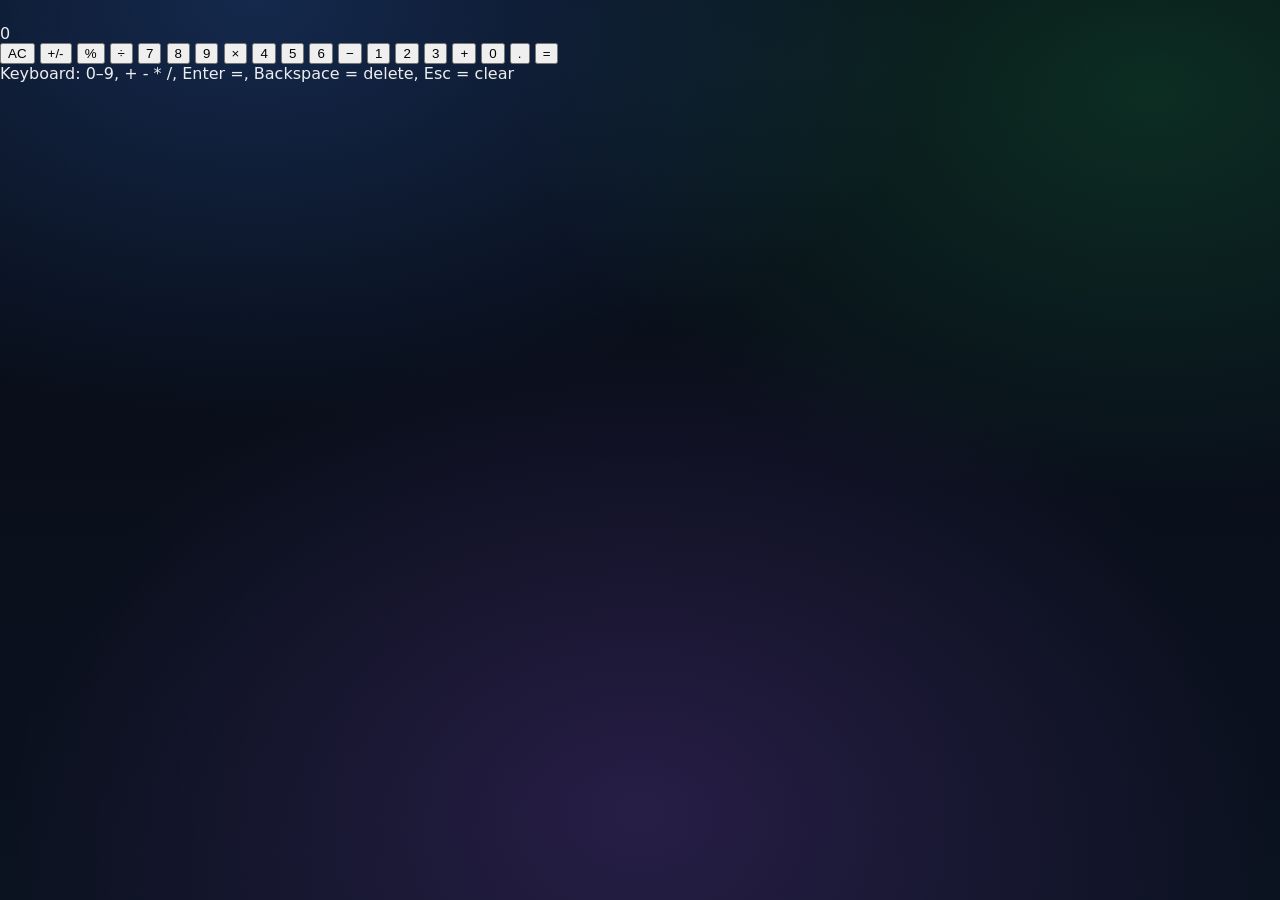
<file: Task2_Build_Calculator/index.html>
<!doctype html>
<html lang="en">
  <head>
    <meta charset="utf-8" />
    <meta name="viewport" content="width=device-width, initial-scale=1" />
    <title>Calculator</title>
    <link rel="stylesheet" href="style.css" />
  </head>
  <body>
    <main class="app" aria-label="Calculator">
      <section class="calculator" aria-label="Calculator panel">
        <div class="display" role="group" aria-label="Display">
          <div id="equation" class="equation" aria-live="polite"></div>
          <output
            id="result"
            class="result"
            aria-live="polite"
            aria-label="Current value"
            >0</output
          >
        </div>

        <div class="keys" role="group" aria-label="Calculator keys">
          <button class="key key--utility" data-action="clear" type="button">
            AC
          </button>
          <button class="key key--utility" data-action="sign" type="button">
            +/-
          </button>
          <button class="key key--utility" data-action="percent" type="button">
            %
          </button>
          <button class="key key--op" data-op="/" type="button">÷</button>

          <button class="key" data-digit="7" type="button">7</button>
          <button class="key" data-digit="8" type="button">8</button>
          <button class="key" data-digit="9" type="button">9</button>
          <button class="key key--op" data-op="*" type="button">×</button>

          <button class="key" data-digit="4" type="button">4</button>
          <button class="key" data-digit="5" type="button">5</button>
          <button class="key" data-digit="6" type="button">6</button>
          <button class="key key--op" data-op="-" type="button">−</button>

          <button class="key" data-digit="1" type="button">1</button>
          <button class="key" data-digit="2" type="button">2</button>
          <button class="key" data-digit="3" type="button">3</button>
          <button class="key key--op" data-op="+" type="button">+</button>

          <button class="key key--wide" data-digit="0" type="button">0</button>
          <button class="key" data-action="decimal" type="button">.</button>
          <button class="key key--equals" data-action="equals" type="button">
            =
          </button>
        </div>

        <div class="hint" aria-label="Keyboard shortcuts">
          Keyboard: 0–9, + - * /, Enter =, Backspace = delete, Esc = clear
        </div>
      </section>
    </main>

    <script src="script.js" defer></script>
  </body>
</html>
</file>
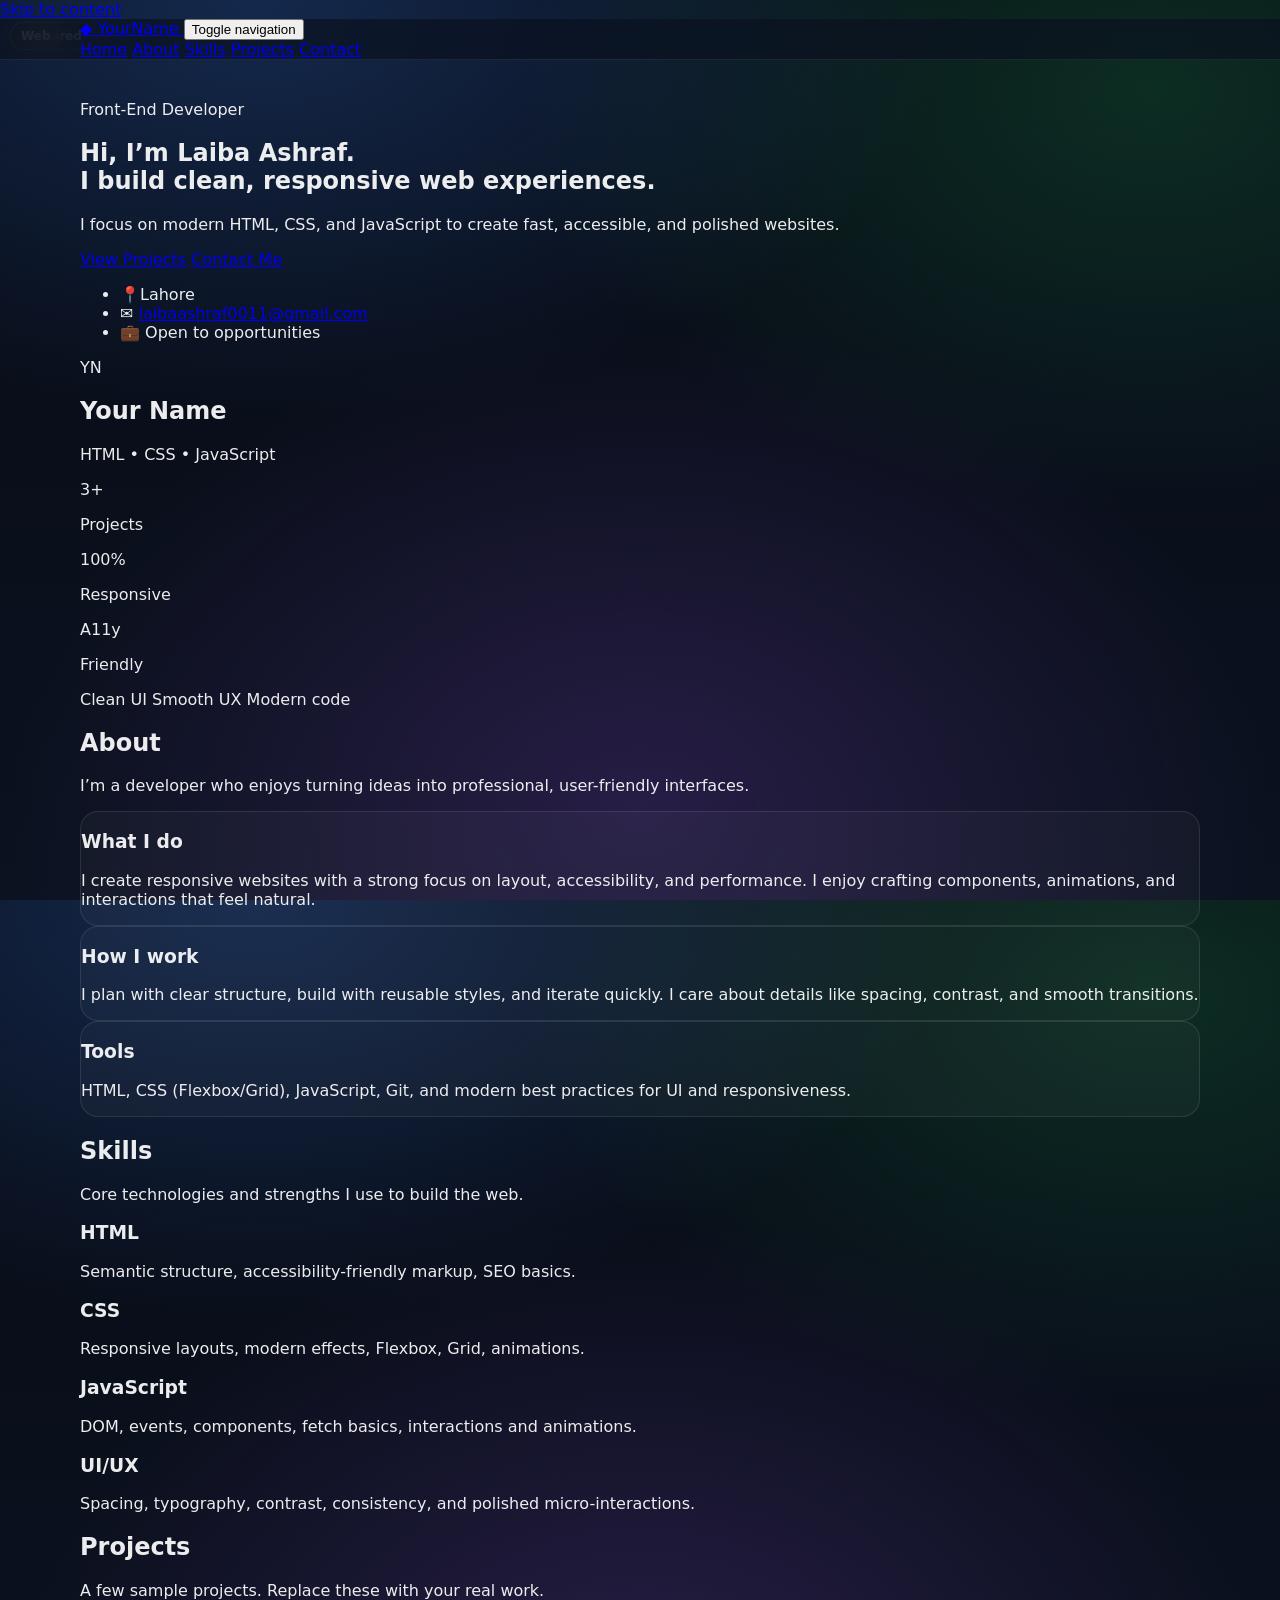
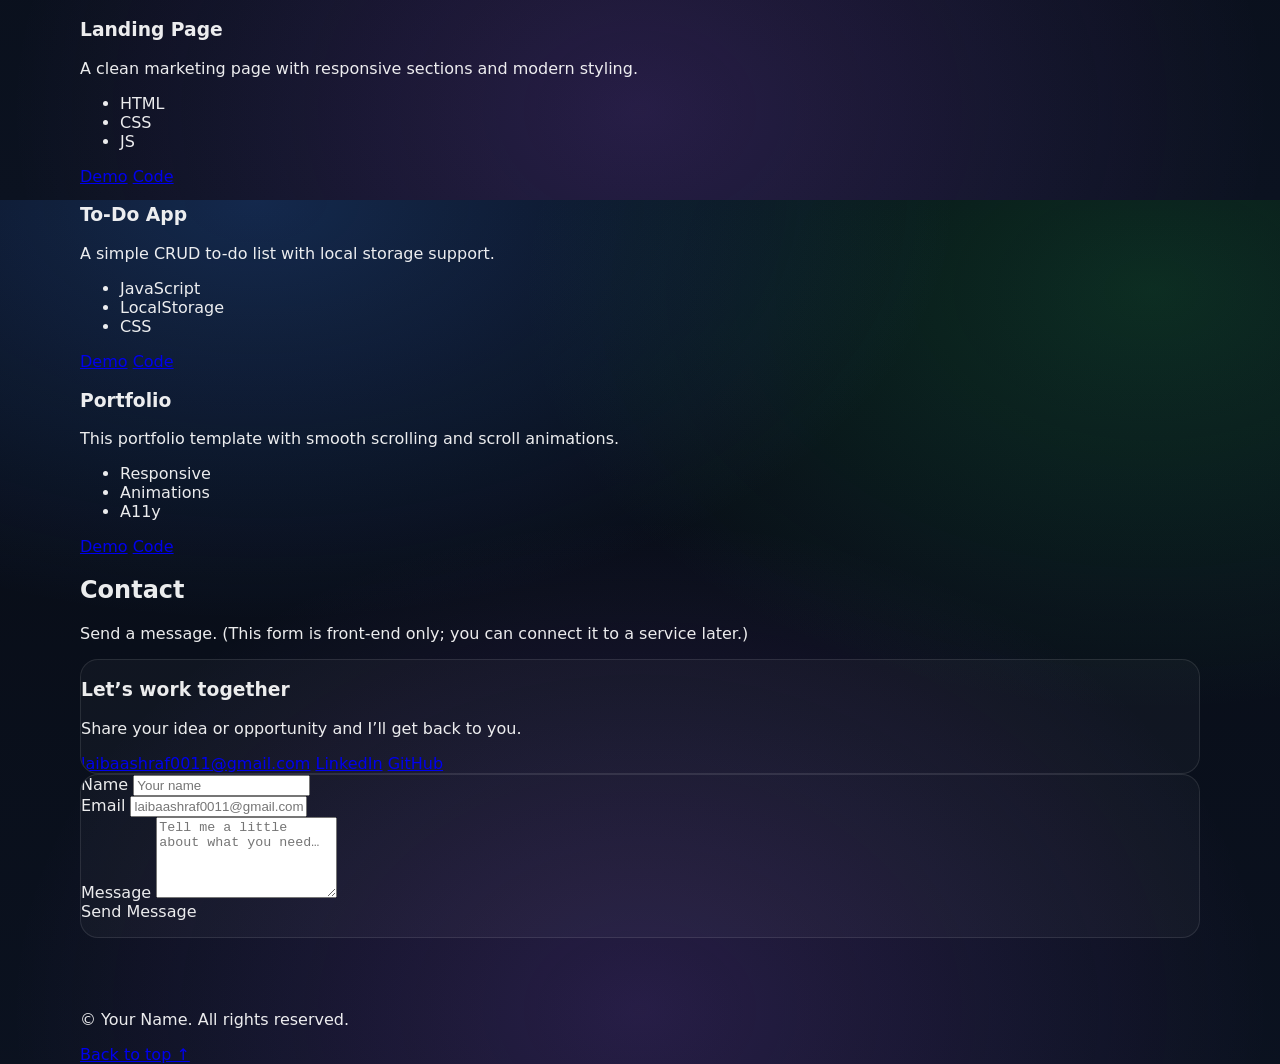
<file: Task3_Personal_Portfolio/index.html>
<!doctype html>
<html lang="en">
  <head>
    <meta charset="UTF-8" />
    <meta name="viewport" content="width=device-width, initial-scale=1.0" />
    <meta name="description" content="Personal portfolio website" />
    <title>Portfolio | Laiba Ashraf</title>
    <link rel="preconnect" href="https://fonts.googleapis.com" />
    <link rel="preconnect" href="https://fonts.gstatic.com" crossorigin />
    <link
      href="https://fonts.googleapis.com/css2?family=Inter:wght@400;500;600;700&display=swap"
      rel="stylesheet"
    />
    <link rel="stylesheet" href="style.css" />
  </head>
  <body>
    <a class="skip-link" href="#home">Skip to content</a>

    <header class="site-header" id="top">
      <nav class="nav container" aria-label="Primary">
        <a class="brand" href="#home" aria-label="Go to home">
          <span class="brand__mark" aria-hidden="true">◆</span>
          <span class="brand__text">YourName</span>
        </a>

        <button class="nav__toggle" type="button" aria-expanded="false" aria-controls="nav-links">
          <span class="sr-only">Toggle navigation</span>
          <span class="nav__bars" aria-hidden="true"></span>
        </button>

        <div class="nav__links" id="nav-links">
          <a class="nav__link" href="#home">Home</a>
          <a class="nav__link" href="#about">About</a>
          <a class="nav__link" href="#skills">Skills</a>
          <a class="nav__link" href="#projects">Projects</a>
          <a class="nav__link" href="#contact">Contact</a>
        </div>
      </nav>
    </header>

    <main>
      <section id="home" class="section hero">
        <div class="container hero__grid">
          <div class="hero__content reveal">
            <p class="eyebrow">Front-End Developer</p>
            <h1 class="hero__title">
              Hi, I’m <span class="gradient-text">Laiba Ashraf</span>.
              <br />
              I build clean, responsive web experiences.
            </h1>
            <p class="hero__subtitle">
              I focus on modern HTML, CSS, and JavaScript to create fast, accessible, and polished
              websites.
            </p>

            <div class="hero__cta">
              <a class="btn btn--primary" href="#projects">View Projects</a>
              <a class="btn btn--ghost" href="#contact">Contact Me</a>
            </div>

            <ul class="hero__meta" aria-label="Quick info">
              <li>📍Lahore</li>
              <li>✉️ <a href="laibaashraf0011@gmail.com">laibaashraf0011@gmail.com</a></li>
              <li>💼 Open to opportunities</li>
            </ul>
          </div>

          <div class="hero__card reveal" aria-label="Profile highlight">
            <div class="profile">
              <div class="profile__avatar" aria-hidden="true">
                <span>YN</span>
              </div>
              <div class="profile__text">
                <h2 class="profile__name">Your Name</h2>
                <p class="profile__role">HTML • CSS • JavaScript</p>
              </div>
            </div>

            <div class="stats" aria-label="Highlights">
              <div class="stat">
                <p class="stat__value">3+</p>
                <p class="stat__label">Projects</p>
              </div>
              <div class="stat">
                <p class="stat__value">100%</p>
                <p class="stat__label">Responsive</p>
              </div>
              <div class="stat">
                <p class="stat__value">A11y</p>
                <p class="stat__label">Friendly</p>
              </div>
            </div>

            <div class="hero__pill-row" aria-label="Key strengths">
              <span class="pill">Clean UI</span>
              <span class="pill">Smooth UX</span>
              <span class="pill">Modern code</span>
            </div>
          </div>
        </div>
      </section>

      <section id="about" class="section">
        <div class="container">
          <div class="section__header reveal">
            <h2 class="section__title">About</h2>
            <p class="section__lead">
              I’m a developer who enjoys turning ideas into professional, user-friendly interfaces.
            </p>
          </div>

          <div class="about-grid">
            <div class="card reveal">
              <h3>What I do</h3>
              <p>
                I create responsive websites with a strong focus on layout, accessibility, and
                performance. I enjoy crafting components, animations, and interactions that feel
                natural.
              </p>
            </div>
            <div class="card reveal">
              <h3>How I work</h3>
              <p>
                I plan with clear structure, build with reusable styles, and iterate quickly. I care
                about details like spacing, contrast, and smooth transitions.
              </p>
            </div>
            <div class="card reveal">
              <h3>Tools</h3>
              <p>
                HTML, CSS (Flexbox/Grid), JavaScript, Git, and modern best practices for UI and
                responsiveness.
              </p>
            </div>
          </div>
        </div>
      </section>

      <section id="skills" class="section section--alt">
        <div class="container">
          <div class="section__header reveal">
            <h2 class="section__title">Skills</h2>
            <p class="section__lead">Core technologies and strengths I use to build the web.</p>
          </div>

          <div class="skills-grid">
            <div class="skill-card reveal">
              <h3>HTML</h3>
              <p>Semantic structure, accessibility-friendly markup, SEO basics.</p>
            </div>
            <div class="skill-card reveal">
              <h3>CSS</h3>
              <p>Responsive layouts, modern effects, Flexbox, Grid, animations.</p>
            </div>
            <div class="skill-card reveal">
              <h3>JavaScript</h3>
              <p>DOM, events, components, fetch basics, interactions and animations.</p>
            </div>
            <div class="skill-card reveal">
              <h3>UI/UX</h3>
              <p>Spacing, typography, contrast, consistency, and polished micro-interactions.</p>
            </div>
          </div>
        </div>
      </section>

      <section id="projects" class="section">
        <div class="container">
          <div class="section__header reveal">
            <h2 class="section__title">Projects</h2>
            <p class="section__lead">A few sample projects. Replace these with your real work.</p>
          </div>

          <div class="projects-grid">
            <article class="project-card reveal">
              <div class="project-card__top">
                <p class="badge">Featured</p>
                <h3>Landing Page</h3>
                <p class="muted">
                  A clean marketing page with responsive sections and modern styling.
                </p>
              </div>
              <ul class="tags" aria-label="Tech tags">
                <li>HTML</li>
                <li>CSS</li>
                <li>JS</li>
              </ul>
              <div class="project-card__actions">
                <a class="btn btn--sm btn--ghost" href="#" aria-label="View demo (placeholder)">Demo</a>
                <a class="btn btn--sm btn--primary" href="#" aria-label="View code (placeholder)">Code</a>
              </div>
            </article>

            <article class="project-card reveal">
              <div class="project-card__top">
                <p class="badge badge--soft">UI</p>
                <h3>To‑Do App</h3>
                <p class="muted">A simple CRUD to-do list with local storage support.</p>
              </div>
              <ul class="tags" aria-label="Tech tags">
                <li>JavaScript</li>
                <li>LocalStorage</li>
                <li>CSS</li>
              </ul>
              <div class="project-card__actions">
                <a class="btn btn--sm btn--ghost" href="#" aria-label="View demo (placeholder)">Demo</a>
                <a class="btn btn--sm btn--primary" href="#" aria-label="View code (placeholder)">Code</a>
              </div>
            </article>

            <article class="project-card reveal">
              <div class="project-card__top">
                <p class="badge badge--soft">Web</p>
                <h3>Portfolio</h3>
                <p class="muted">This portfolio template with smooth scrolling and scroll animations.</p>
              </div>
              <ul class="tags" aria-label="Tech tags">
                <li>Responsive</li>
                <li>Animations</li>
                <li>A11y</li>
              </ul>
              <div class="project-card__actions">
                <a class="btn btn--sm btn--ghost" href="#" aria-label="View demo (placeholder)">Demo</a>
                <a class="btn btn--sm btn--primary" href="#" aria-label="View code (placeholder)">Code</a>
              </div>
            </article>
          </div>
        </div>
      </section>

      <section id="contact" class="section section--alt">
        <div class="container">
          <div class="section__header reveal">
            <h2 class="section__title">Contact</h2>
            <p class="section__lead">
              Send a message. (This form is front-end only; you can connect it to a service later.)
            </p>
          </div>

          <div class="contact-grid">
            <div class="card reveal">
              <h3>Let’s work together</h3>
              <p class="muted">
                Share your idea or opportunity and I’ll get back to you.
              </p>
              <div class="contact-links" aria-label="Contact links">
                <a class="contact-link" href="laibaashraf0011@gmail.com">laibaashraf0011@gmail.com</a>
                <a class="contact-link" href="#" aria-label="LinkedIn profile (placeholder)">LinkedIn</a>
                <a class="contact-link" href="#" aria-label="GitHub profile (placeholder)">GitHub</a>
              </div>
            </div>

            <form class="form card reveal" id="contact-form">
              <div class="form__row">
                <label for="name">Name</label>
                <input id="name" name="name" type="text" placeholder="Your name" autocomplete="name" required />
              </div>
              <div class="form__row">
                <label for="email">Email</label>
                <input
                  id="email"
                  name="email"
                  type="email"
                  placeholder="laibaashraf0011@gmail.com"
                  autocomplete="email"
                  required
                />
              </div>
              <div class="form__row">
                <label for="message">Message</label>
                <textarea
                  id="message"
                  name="message"
                  rows="5"
                  placeholder="Tell me a little about what you need…"
                  required
                ></textarea>
              </div>
              <button class="btn btn--primary" type="submit">Send Message</button>
              <p class="form__note" id="form-note" role="status" aria-live="polite"></p>
            </form>
          </div>
        </div>
      </section>
    </main>

    <footer class="footer">
      <div class="container footer__row">
        <p class="muted">© <span id="year"></span> Your Name. All rights reserved.</p>
        <a class="to-top" href="#top">Back to top ↑</a>
      </div>
    </footer>

    <script src="script.js"></script>
  </body>
</html>
</file>
<file: Task2_Build_Calculator/style.css>
:root{
  --bg: #0b1220;
  --panel: rgba(255,255,255,.06);
  --panel2: rgba(255,255,255,.10);
  --text: rgba(255,255,255,.92);
  --muted: rgba(255,255,255,.70);
  --shadow: 0 18px 50px rgba(0,0,0,.45);
  --shadow2: 0 14px 38px rgba(0,0,0,.38);
  --ring: 0 0 0 3px rgba(125,211,252,.25);
  --radius: 18px;
  --radius2: 14px;
  --gap: 14px;
  --speed: 220ms;
  --easing: cubic-bezier(.2,.8,.2,1);
}

*{ box-sizing:border-box; }
html,body{ height:100%; }
body{
  margin:0;
  font-family: ui-sans-serif, system-ui, -apple-system, Segoe UI, Roboto, Helvetica, Arial, "Apple Color Emoji","Segoe UI Emoji";
  color: var(--text);
  background:
    radial-gradient(1000px 600px at 20% 0%, rgba(59,130,246,.25), transparent 70%),
    radial-gradient(900px 600px at 90% 10%, rgba(34,197,94,.18), transparent 70%),
    radial-gradient(900px 700px at 50% 90%, rgba(168,85,247,.18), transparent 70%),
    linear-gradient(180deg, #070b14, var(--bg));
}

.container{
  width: min(1120px, calc(100% - 32px));
  margin-inline: auto;
}

.site-header{
  position: sticky;
  top: 0;
  z-index: 10;
  background: rgba(11,18,32,.70);
  backdrop-filter: blur(16px);
  border-bottom: 1px solid rgba(255,255,255,.08);
}
.header-row{
  display:flex;
  align-items:flex-end;
  justify-content:space-between;
  gap: 18px;
  padding: 20px 0;
}
.brand h1{
  font-size: clamp(22px, 3.2vw, 34px);
  line-height: 1.1;
  margin: 0;
  letter-spacing: -0.02em;
}
.subtitle{
  margin: 8px 0 0;
  color: var(--muted);
  font-size: 14px;
}

.controls{
  display:flex;
  align-items:center;
  gap: 14px;
  flex-wrap: wrap;
  justify-content:flex-end;
}

.filters{
  display:flex;
  gap: 10px;
  flex-wrap: wrap;
}

.chip{
  border: 1px solid rgba(255,255,255,.12);
  background: rgba(255,255,255,.06);
  color: var(--text);
  padding: 10px 12px;
  border-radius: 999px;
  cursor: pointer;
  transition: transform var(--speed) var(--easing), background var(--speed) var(--easing), border-color var(--speed) var(--easing), box-shadow var(--speed) var(--easing);
  user-select:none;
  font-weight: 600;
  font-size: 13px;
}
.chip:hover{
  transform: translateY(-1px);
  background: rgba(255,255,255,.10);
  border-color: rgba(255,255,255,.20);
  box-shadow: 0 10px 22px rgba(0,0,0,.18);
}
.chip:focus-visible{
  outline: none;
  box-shadow: var(--ring);
}
.chip.is-active{
  background: rgba(125,211,252,.15);
  border-color: rgba(125,211,252,.35);
}

.meta{
  color: var(--muted);
  font-size: 13px;
  padding: 6px 10px;
  border-radius: 999px;
  border: 1px solid rgba(255,255,255,.10);
  background: rgba(255,255,255,.05);
}

main{
  padding: 24px 0 56px;
}

.grid{
  display: grid;
  gap: var(--gap);
  grid-template-columns: repeat(2, minmax(0, 1fr));
}

/* Tablet */
@media (min-width: 640px){
  .grid{ grid-template-columns: repeat(3, minmax(0, 1fr)); }
}
/* Desktop */
@media (min-width: 980px){
  .grid{ grid-template-columns: repeat(4, minmax(0, 1fr)); }
}

.card{
  position: relative;
  border-radius: var(--radius);
  overflow: hidden;
  background: rgba(255,255,255,.03);
  border: 1px solid rgba(255,255,255,.10);
  box-shadow: 0 0 0 rgba(0,0,0,0);
  transform: translateZ(0);
  transition: transform var(--speed) var(--easing), box-shadow var(--speed) var(--easing), border-color var(--speed) var(--easing), opacity var(--speed) var(--easing);
}
.card button{
  all: unset;
  display: block;
  cursor: zoom-in;
}

.thumb{
  width: 100%;
  aspect-ratio: 4/3;
  object-fit: cover;
  display:block;
  transform: scale(1.0);
  filter: saturate(1.05) contrast(1.02);
  transition: transform 320ms var(--easing), filter 320ms var(--easing);
}

.card:hover{
  transform: translateY(-3px);
  border-color: rgba(255,255,255,.20);
  box-shadow: var(--shadow2);
}
.card:hover .thumb{
  transform: scale(1.08);
  filter: saturate(1.12) contrast(1.06);
}
.card:focus-within{
  box-shadow: var(--ring), var(--shadow2);
  border-color: rgba(125,211,252,.35);
}

.badge{
  position: absolute;
  top: 10px;
  left: 10px;
  padding: 6px 10px;
  font-size: 12px;
  font-weight: 700;
  border-radius: 999px;
  color: rgba(255,255,255,.9);
  background: rgba(0,0,0,.40);
  border: 1px solid rgba(255,255,255,.18);
  backdrop-filter: blur(10px);
}

.caption{
  position:absolute;
  inset: auto 10px 10px 10px;
  padding: 10px 12px;
  border-radius: 14px;
  background: linear-gradient(180deg, rgba(0,0,0,.18), rgba(0,0,0,.55));
  border: 1px solid rgba(255,255,255,.12);
  backdrop-filter: blur(10px);
}
.caption .title{
  font-weight: 800;
  font-size: 13px;
  letter-spacing: .01em;
}
.caption .sub{
  margin-top: 2px;
  color: rgba(255,255,255,.75);
  font-size: 12px;
}

/* Filter animations */
.card.is-exiting{
  opacity: 0;
  transform: scale(.98);
}
.card.is-entering{
  opacity: 0;
  transform: scale(.98);
}
.card.is-entering.is-entering--active{
  opacity: 1;
  transform: scale(1);
}

/* Lightbox */
.lightbox{
  position: fixed;
  inset: 0;
  display: grid;
  place-items: center;
  opacity: 0;
  pointer-events: none;
  transition: opacity 180ms var(--easing);
}
.lightbox.is-open{
  opacity: 1;
  pointer-events: auto;
}
.lightbox__backdrop{
  position: absolute;
  inset: 0;
  background: rgba(0,0,0,.70);
}
.lightbox__dialog{
  position: relative;
  width: min(1100px, calc(100% - 20px));
  border-radius: 22px;
  border: 1px solid rgba(255,255,255,.12);
  background: rgba(14,20,34,.78);
  box-shadow: var(--shadow);
  backdrop-filter: blur(18px);
  overflow: hidden;
  display: grid;
  grid-template-columns: 56px 1fr 56px;
  align-items: stretch;
  min-height: min(74vh, 720px);
}

.lightbox__figure{
  margin: 0;
  display: grid;
  grid-template-rows: 1fr auto;
  min-width: 0;
}

.lightbox__media{
  position: relative;
  padding: 14px;
  display:grid;
  place-items: center;
  min-height: 0;
}

.lightbox__media img{
  width: 100%;
  height: 100%;
  max-height: 62vh;
  object-fit: contain;
  border-radius: var(--radius2);
  background: rgba(255,255,255,.03);
  border: 1px solid rgba(255,255,255,.10);
  box-shadow: 0 12px 40px rgba(0,0,0,.35);
  opacity: 1;
  transform: translateX(0);
  transition: opacity 180ms var(--easing), transform 260ms var(--easing);
  will-change: opacity, transform;
}
.lightbox__media img.is-transitioning{
  opacity: 0;
}
.lightbox__media img.slide-left{
  transform: translateX(-16px);
}
.lightbox__media img.slide-right{
  transform: translateX(16px);
}

.lightbox__caption{
  padding: 12px 16px 16px;
  border-top: 1px solid rgba(255,255,255,.10);
  color: rgba(255,255,255,.88);
}
.caption__title{
  font-weight: 900;
  letter-spacing: -0.01em;
}
.caption__meta{
  margin-top: 4px;
  color: rgba(255,255,255,.72);
  font-size: 13px;
}

.icon-btn{
  border: none;
  background: transparent;
  color: rgba(255,255,255,.92);
  cursor: pointer;
  display:grid;
  place-items:center;
  transition: background var(--speed) var(--easing), transform var(--speed) var(--easing), opacity var(--speed) var(--easing);
}
.icon-btn:hover{
  background: rgba(255,255,255,.06);
}
.icon-btn:active{
  transform: scale(.98);
}
.icon-btn:focus-visible{
  outline: none;
  box-shadow: var(--ring);
  z-index: 2;
}

.lightbox__nav{
  font-size: 42px;
  opacity: .9;
}
.lightbox__close{
  position:absolute;
  top: 10px;
  right: 10px;
  width: 42px;
  height: 42px;
  font-size: 18px;
  border-radius: 999px;
  background: rgba(255,255,255,.06);
  border: 1px solid rgba(255,255,255,.12);
}

@media (max-width: 720px){
  .header-row{ align-items: flex-start; flex-direction: column; }
  .controls{ justify-content: flex-start; width: 100%; }
  .lightbox__dialog{
    grid-template-columns: 46px 1fr 46px;
    min-height: min(78vh, 740px);
  }
  .lightbox__nav{ font-size: 36px; }
  .lightbox__media img{ max-height: 64vh; }
}
</file>
<file: Task3_Personal_Portfolio/style.css>
:root{
  --bg: #0b1220;
  --panel: rgba(255,255,255,.06);
  --panel2: rgba(255,255,255,.10);
  --text: rgba(255,255,255,.92);
  --muted: rgba(255,255,255,.70);
  --shadow: 0 18px 50px rgba(0,0,0,.45);
  --shadow2: 0 14px 38px rgba(0,0,0,.38);
  --ring: 0 0 0 3px rgba(125,211,252,.25);
  --radius: 18px;
  --radius2: 14px;
  --gap: 14px;
  --speed: 220ms;
  --easing: cubic-bezier(.2,.8,.2,1);
}

*{ box-sizing:border-box; }
html,body{ height:100%; }
body{
  margin:0;
  font-family: ui-sans-serif, system-ui, -apple-system, Segoe UI, Roboto, Helvetica, Arial, "Apple Color Emoji","Segoe UI Emoji";
  color: var(--text);
  background:
    radial-gradient(1000px 600px at 20% 0%, rgba(59,130,246,.25), transparent 70%),
    radial-gradient(900px 600px at 90% 10%, rgba(34,197,94,.18), transparent 70%),
    radial-gradient(900px 700px at 50% 90%, rgba(168,85,247,.18), transparent 70%),
    linear-gradient(180deg, #070b14, var(--bg));
}

.container{
  width: min(1120px, calc(100% - 32px));
  margin-inline: auto;
}

.site-header{
  position: sticky;
  top: 0;
  z-index: 10;
  background: rgba(11,18,32,.70);
  backdrop-filter: blur(16px);
  border-bottom: 1px solid rgba(255,255,255,.08);
}
.header-row{
  display:flex;
  align-items:flex-end;
  justify-content:space-between;
  gap: 18px;
  padding: 20px 0;
}
.brand h1{
  font-size: clamp(22px, 3.2vw, 34px);
  line-height: 1.1;
  margin: 0;
  letter-spacing: -0.02em;
}
.subtitle{
  margin: 8px 0 0;
  color: var(--muted);
  font-size: 14px;
}

.controls{
  display:flex;
  align-items:center;
  gap: 14px;
  flex-wrap: wrap;
  justify-content:flex-end;
}

.filters{
  display:flex;
  gap: 10px;
  flex-wrap: wrap;
}

.chip{
  border: 1px solid rgba(255,255,255,.12);
  background: rgba(255,255,255,.06);
  color: var(--text);
  padding: 10px 12px;
  border-radius: 999px;
  cursor: pointer;
  transition: transform var(--speed) var(--easing), background var(--speed) var(--easing), border-color var(--speed) var(--easing), box-shadow var(--speed) var(--easing);
  user-select:none;
  font-weight: 600;
  font-size: 13px;
}
.chip:hover{
  transform: translateY(-1px);
  background: rgba(255,255,255,.10);
  border-color: rgba(255,255,255,.20);
  box-shadow: 0 10px 22px rgba(0,0,0,.18);
}
.chip:focus-visible{
  outline: none;
  box-shadow: var(--ring);
}
.chip.is-active{
  background: rgba(125,211,252,.15);
  border-color: rgba(125,211,252,.35);
}

.meta{
  color: var(--muted);
  font-size: 13px;
  padding: 6px 10px;
  border-radius: 999px;
  border: 1px solid rgba(255,255,255,.10);
  background: rgba(255,255,255,.05);
}

main{
  padding: 24px 0 56px;
}

.grid{
  display: grid;
  gap: var(--gap);
  grid-template-columns: repeat(2, minmax(0, 1fr));
}

/* Tablet */
@media (min-width: 640px){
  .grid{ grid-template-columns: repeat(3, minmax(0, 1fr)); }
}
/* Desktop */
@media (min-width: 980px){
  .grid{ grid-template-columns: repeat(4, minmax(0, 1fr)); }
}

.card{
  position: relative;
  border-radius: var(--radius);
  overflow: hidden;
  background: rgba(255,255,255,.03);
  border: 1px solid rgba(255,255,255,.10);
  box-shadow: 0 0 0 rgba(0,0,0,0);
  transform: translateZ(0);
  transition: transform var(--speed) var(--easing), box-shadow var(--speed) var(--easing), border-color var(--speed) var(--easing), opacity var(--speed) var(--easing);
}
.card button{
  all: unset;
  display: block;
  cursor: zoom-in;
}

.thumb{
  width: 100%;
  aspect-ratio: 4/3;
  object-fit: cover;
  display:block;
  transform: scale(1.0);
  filter: saturate(1.05) contrast(1.02);
  transition: transform 320ms var(--easing), filter 320ms var(--easing);
}

.card:hover{
  transform: translateY(-3px);
  border-color: rgba(255,255,255,.20);
  box-shadow: var(--shadow2);
}
.card:hover .thumb{
  transform: scale(1.08);
  filter: saturate(1.12) contrast(1.06);
}
.card:focus-within{
  box-shadow: var(--ring), var(--shadow2);
  border-color: rgba(125,211,252,.35);
}

.badge{
  position: absolute;
  top: 10px;
  left: 10px;
  padding: 6px 10px;
  font-size: 12px;
  font-weight: 700;
  border-radius: 999px;
  color: rgba(255,255,255,.9);
  background: rgba(0,0,0,.40);
  border: 1px solid rgba(255,255,255,.18);
  backdrop-filter: blur(10px);
}

.caption{
  position:absolute;
  inset: auto 10px 10px 10px;
  padding: 10px 12px;
  border-radius: 14px;
  background: linear-gradient(180deg, rgba(0,0,0,.18), rgba(0,0,0,.55));
  border: 1px solid rgba(255,255,255,.12);
  backdrop-filter: blur(10px);
}
.caption .title{
  font-weight: 800;
  font-size: 13px;
  letter-spacing: .01em;
}
.caption .sub{
  margin-top: 2px;
  color: rgba(255,255,255,.75);
  font-size: 12px;
}

/* Filter animations */
.card.is-exiting{
  opacity: 0;
  transform: scale(.98);
}
.card.is-entering{
  opacity: 0;
  transform: scale(.98);
}
.card.is-entering.is-entering--active{
  opacity: 1;
  transform: scale(1);
}

/* Lightbox */
.lightbox{
  position: fixed;
  inset: 0;
  display: grid;
  place-items: center;
  opacity: 0;
  pointer-events: none;
  transition: opacity 180ms var(--easing);
}
.lightbox.is-open{
  opacity: 1;
  pointer-events: auto;
}
.lightbox__backdrop{
  position: absolute;
  inset: 0;
  background: rgba(0,0,0,.70);
}
.lightbox__dialog{
  position: relative;
  width: min(1100px, calc(100% - 20px));
  border-radius: 22px;
  border: 1px solid rgba(255,255,255,.12);
  background: rgba(14,20,34,.78);
  box-shadow: var(--shadow);
  backdrop-filter: blur(18px);
  overflow: hidden;
  display: grid;
  grid-template-columns: 56px 1fr 56px;
  align-items: stretch;
  min-height: min(74vh, 720px);
}

.lightbox__figure{
  margin: 0;
  display: grid;
  grid-template-rows: 1fr auto;
  min-width: 0;
}

.lightbox__media{
  position: relative;
  padding: 14px;
  display:grid;
  place-items: center;
  min-height: 0;
}

.lightbox__media img{
  width: 100%;
  height: 100%;
  max-height: 62vh;
  object-fit: contain;
  border-radius: var(--radius2);
  background: rgba(255,255,255,.03);
  border: 1px solid rgba(255,255,255,.10);
  box-shadow: 0 12px 40px rgba(0,0,0,.35);
  opacity: 1;
  transform: translateX(0);
  transition: opacity 180ms var(--easing), transform 260ms var(--easing);
  will-change: opacity, transform;
}
.lightbox__media img.is-transitioning{
  opacity: 0;
}
.lightbox__media img.slide-left{
  transform: translateX(-16px);
}
.lightbox__media img.slide-right{
  transform: translateX(16px);
}

.lightbox__caption{
  padding: 12px 16px 16px;
  border-top: 1px solid rgba(255,255,255,.10);
  color: rgba(255,255,255,.88);
}
.caption__title{
  font-weight: 900;
  letter-spacing: -0.01em;
}
.caption__meta{
  margin-top: 4px;
  color: rgba(255,255,255,.72);
  font-size: 13px;
}

.icon-btn{
  border: none;
  background: transparent;
  color: rgba(255,255,255,.92);
  cursor: pointer;
  display:grid;
  place-items:center;
  transition: background var(--speed) var(--easing), transform var(--speed) var(--easing), opacity var(--speed) var(--easing);
}
.icon-btn:hover{
  background: rgba(255,255,255,.06);
}
.icon-btn:active{
  transform: scale(.98);
}
.icon-btn:focus-visible{
  outline: none;
  box-shadow: var(--ring);
  z-index: 2;
}

.lightbox__nav{
  font-size: 42px;
  opacity: .9;
}
.lightbox__close{
  position:absolute;
  top: 10px;
  right: 10px;
  width: 42px;
  height: 42px;
  font-size: 18px;
  border-radius: 999px;
  background: rgba(255,255,255,.06);
  border: 1px solid rgba(255,255,255,.12);
}

@media (max-width: 720px){
  .header-row{ align-items: flex-start; flex-direction: column; }
  .controls{ justify-content: flex-start; width: 100%; }
  .lightbox__dialog{
    grid-template-columns: 46px 1fr 46px;
    min-height: min(78vh, 740px);
  }
  .lightbox__nav{ font-size: 36px; }
  .lightbox__media img{ max-height: 64vh; }
}
</file>
